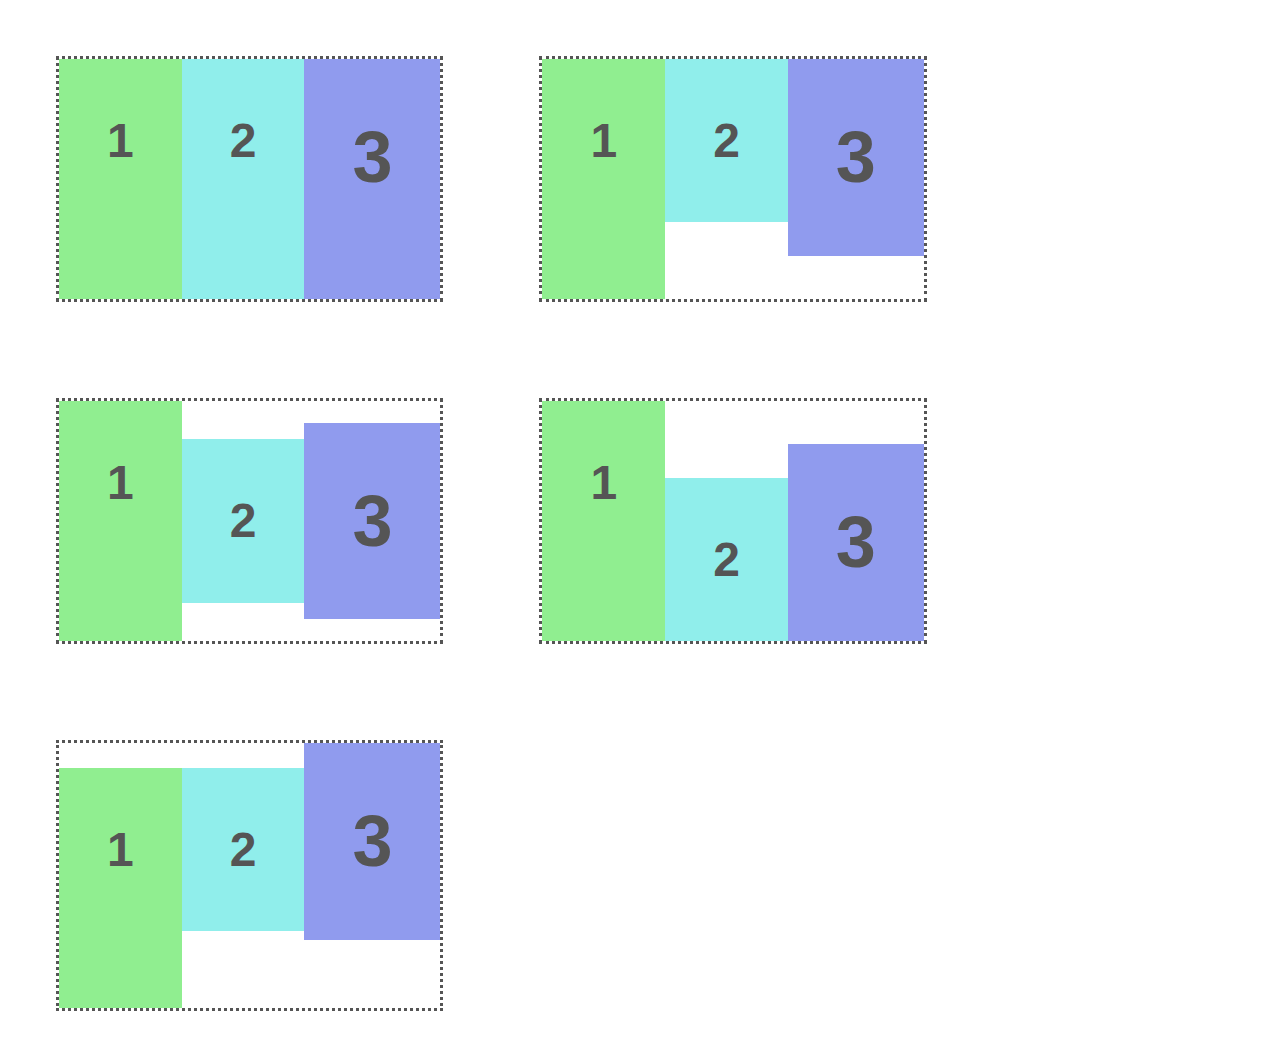
<file: kapitel_15/flexbox-align-items.html>
<!doctype html>
<html lang="de">
<head>
  <meta charset="UTF-8">
  <meta name="viewport" content="width=device-width, initial-scale=1">
  <title>Flexbox</title>
  <style>
    html {
      font: 300%/1.4 sans-serif;
    }
    body {
      background: #fff;
      color: #555;
    }
    section > div {
      padding: 1rem;
    }
    .eins {
      background-color: lightgreen;
      min-height: 3rem;
    }
    .zwei {
      background-color: #90eeeb;
    }
    .drei {
      background-color: #909bee;
      font-size: 1.5rem;
    }
    section {
      display: flex;
      flex-direction: row;
      margin: 1rem;
      max-width: 10rem;
      float: left;
      border: 3px dotted;
    }
    .flexstart {
     align-items: flex-start;
   }

   .center {
     align-items: center;
   }

   .flexend {
     align-items: flex-end;
   }

   .baseline {
     align-items: baseline;
   }
  </style>
</head>

<body>
  <section>
    <div class="eins"><strong>1</strong></div>
    <div class="zwei"><strong>2</strong></div>
    <div class="drei"><strong>3</strong></div>
  </section>

  <section class="flexstart">
    <div class="eins"><strong>1</strong></div>
    <div class="zwei"><strong>2</strong></div>
    <div class="drei"><strong>3</strong></div>
  </section>
  <section class="center">
    <div class="eins"><strong>1</strong></div>
    <div class="zwei"><strong>2</strong></div>
    <div class="drei"><strong>3</strong></div>
  </section>
  <section class="flexend">
    <div class="eins"><strong>1</strong></div>
    <div class="zwei"><strong>2</strong></div>
    <div class="drei"><strong>3</strong></div>
  </section>
  <section class="baseline">
    <div class="eins"><strong>1</strong></div>
    <div class="zwei"><strong>2</strong></div>
    <div class="drei"><strong>3</strong></div>
  </section>

</body>

</html>
</file>
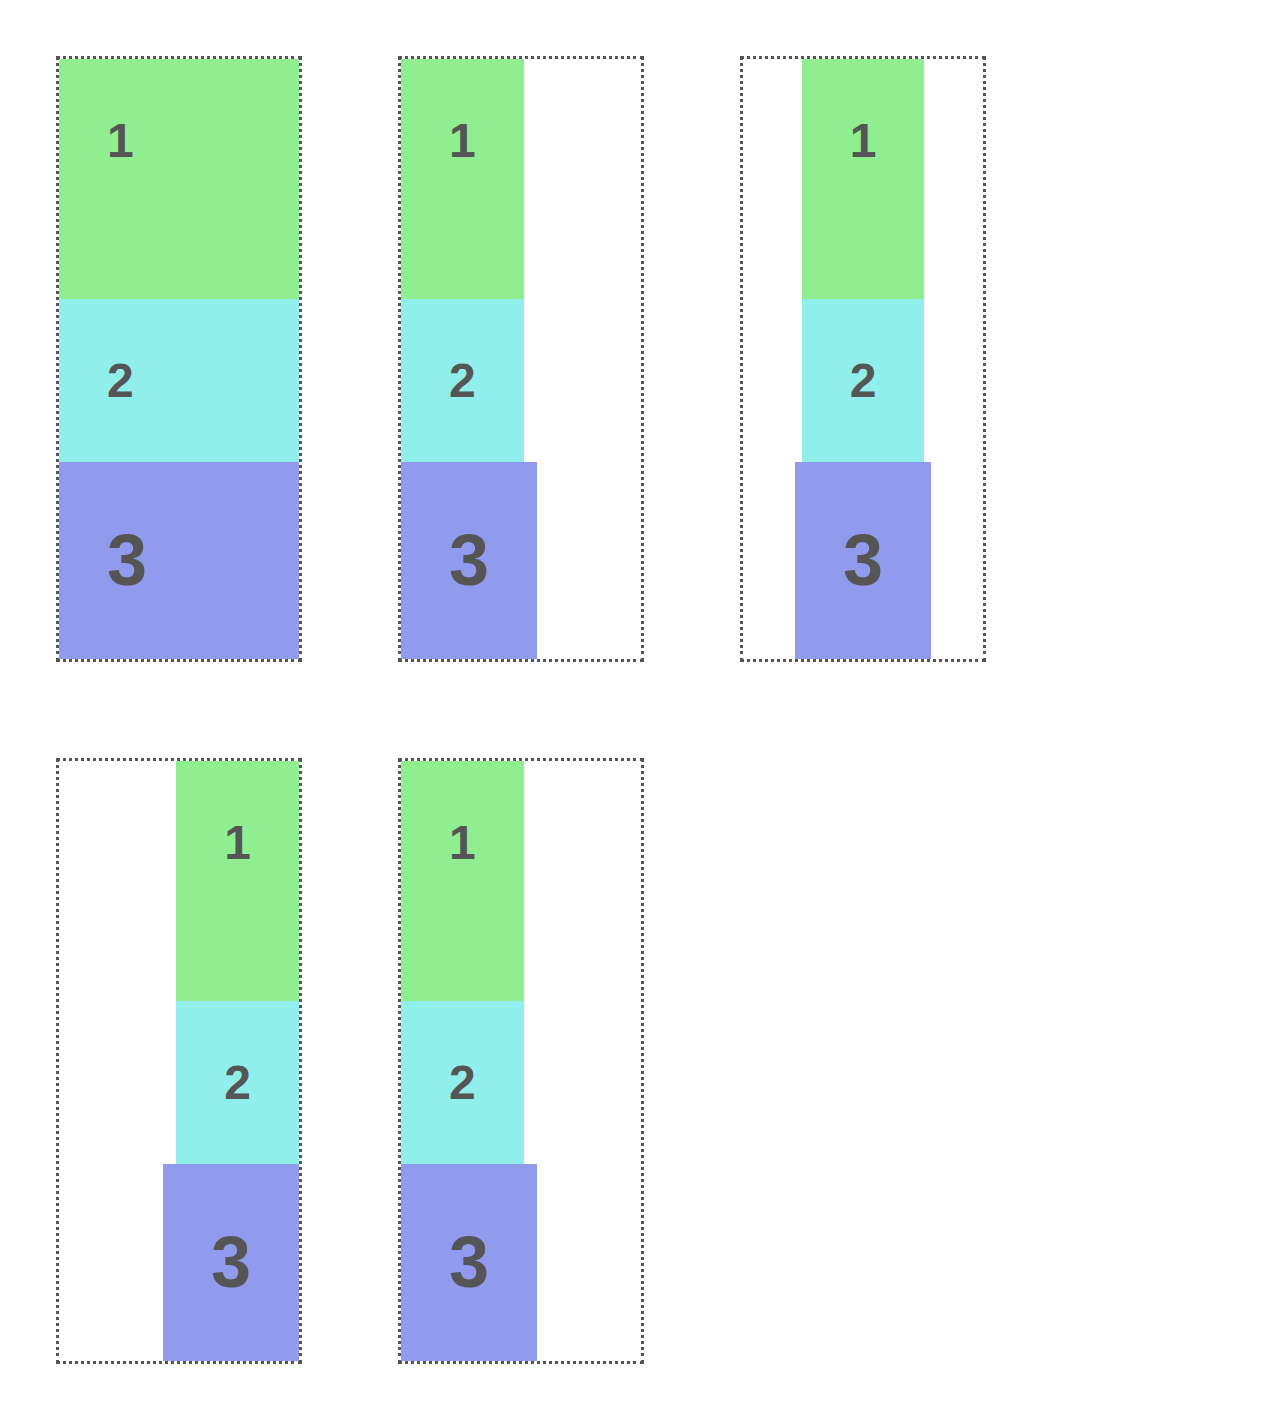
<file: kapitel_15/flexbox-align-items_2.html>
<!doctype html>
<html lang="de">
<head>
  <meta charset="UTF-8">
  <meta name="viewport" content="width=device-width, initial-scale=1">
  <title>Flexbox</title>
  <style>
    html {
      font: 300%/1.4 sans-serif;
    }
    body {
      background: #fff;
      color: #555;
    }
    section > div {
      padding: 1rem;
    }
    .eins {
      background-color: lightgreen;
      min-height: 3rem;
    }
    .zwei {
      background-color: #90eeeb;
    }
    .drei {
      background-color: #909bee;
      font-size: 1.5rem;
    }
    section {
      display: flex;
      flex-direction: column;
      margin: 1rem;
      min-width: 5rem;
      float: left;
      border: 3px dotted;
    }
    .flexstart {
     align-items: flex-start;
   }

   .center {
     align-items: center;
   }

   .flexend {
     align-items: flex-end;
   }

   .baseline {
     align-items: baseline;
   }
  </style>
</head>

<body>
  <section>
    <div class="eins"><strong>1</strong></div>
    <div class="zwei"><strong>2</strong></div>
    <div class="drei"><strong>3</strong></div>
  </section>

  <section class="flexstart">
    <div class="eins"><strong>1</strong></div>
    <div class="zwei"><strong>2</strong></div>
    <div class="drei"><strong>3</strong></div>
  </section>
  <section class="center">
    <div class="eins"><strong>1</strong></div>
    <div class="zwei"><strong>2</strong></div>
    <div class="drei"><strong>3</strong></div>
  </section>
  <section class="flexend">
    <div class="eins"><strong>1</strong></div>
    <div class="zwei"><strong>2</strong></div>
    <div class="drei"><strong>3</strong></div>
  </section>
  <section class="baseline">
    <div class="eins"><strong>1</strong></div>
    <div class="zwei"><strong>2</strong></div>
    <div class="drei"><strong>3</strong></div>
  </section>

</body>

</html>
</file>
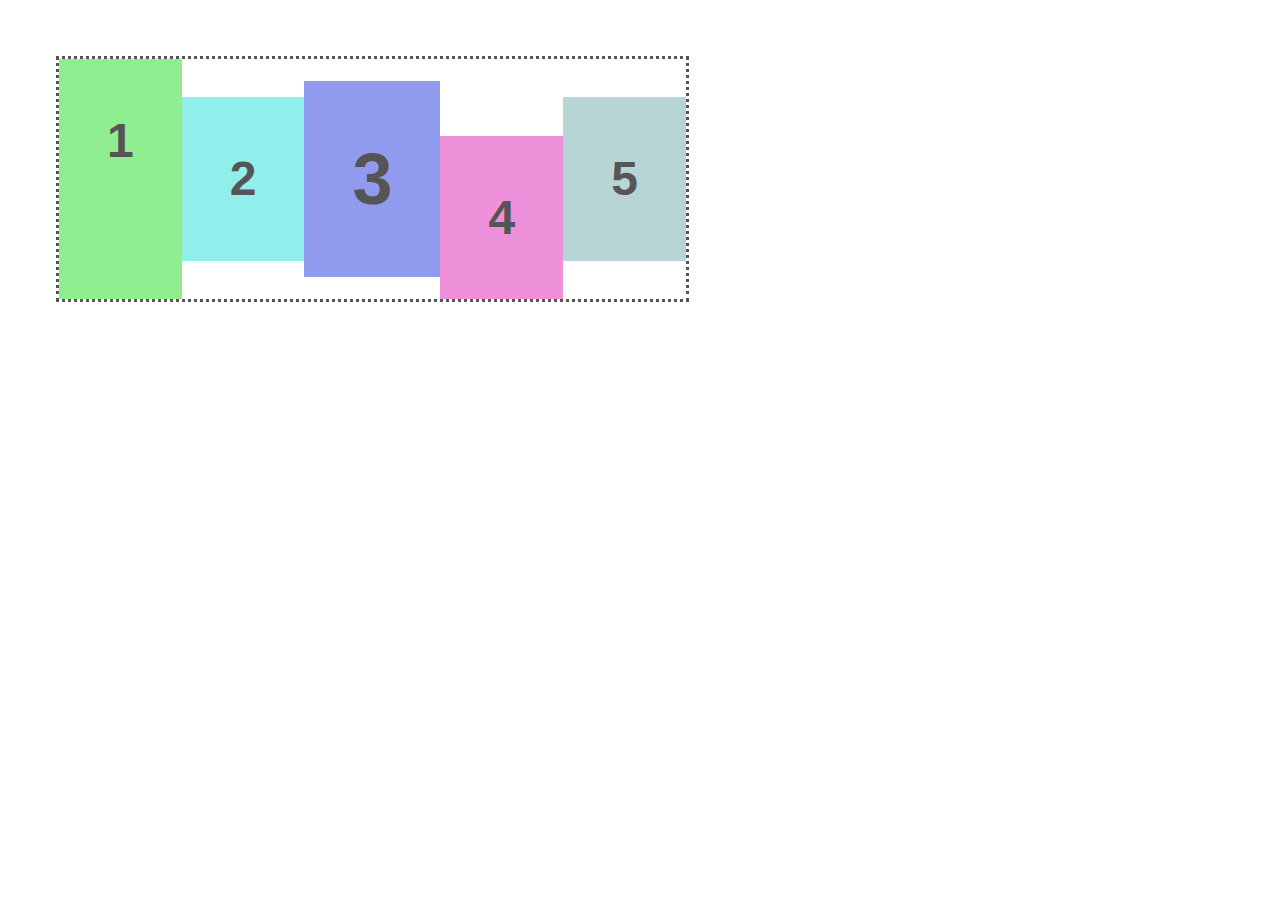
<file: kapitel_15/flexbox-align-items_align_self.html>
<!doctype html>
<html lang="de">
<head>
  <meta charset="UTF-8">
  <meta name="viewport" content="width=device-width, initial-scale=1">
  <title>Flexbox</title>
  <style>
    html {
      font: 300%/1.4 sans-serif;
    }

    body {
      background: #fff;
      color: #555;
    }

    section>div {
      padding: 1rem;
    }

    .eins {
      background-color: lightgreen;
      min-height: 3rem;
    }

    .zwei {
      background-color: #90eeeb;
    }

    .drei {
      background-color: #909bee;
      font-size: 1.5rem;
    }

    .vier {
      background-color: #ee90da;
    }

    .fuenf {
      background-color: #b8d5d6;
    }

    section {
      display: flex;
      flex-direction: row;
      margin: 1rem;
      max-width: 20rem;
      float: left;
      border: 3px dotted;
    }

    .center {
      align-items: center;
    }

    .vier {
      align-self: flex-end;
    }
  </style>
</head>

<body>


  <section class="center">
    <div class="eins"><strong>1</strong></div>
    <div class="zwei"><strong>2</strong></div>
    <div class="drei"><strong>3</strong></div>
    <div class="vier"><strong>4</strong></div>
    <div class="fuenf"><strong>5</strong></div>
  </section>

</body>

</html>
</file>
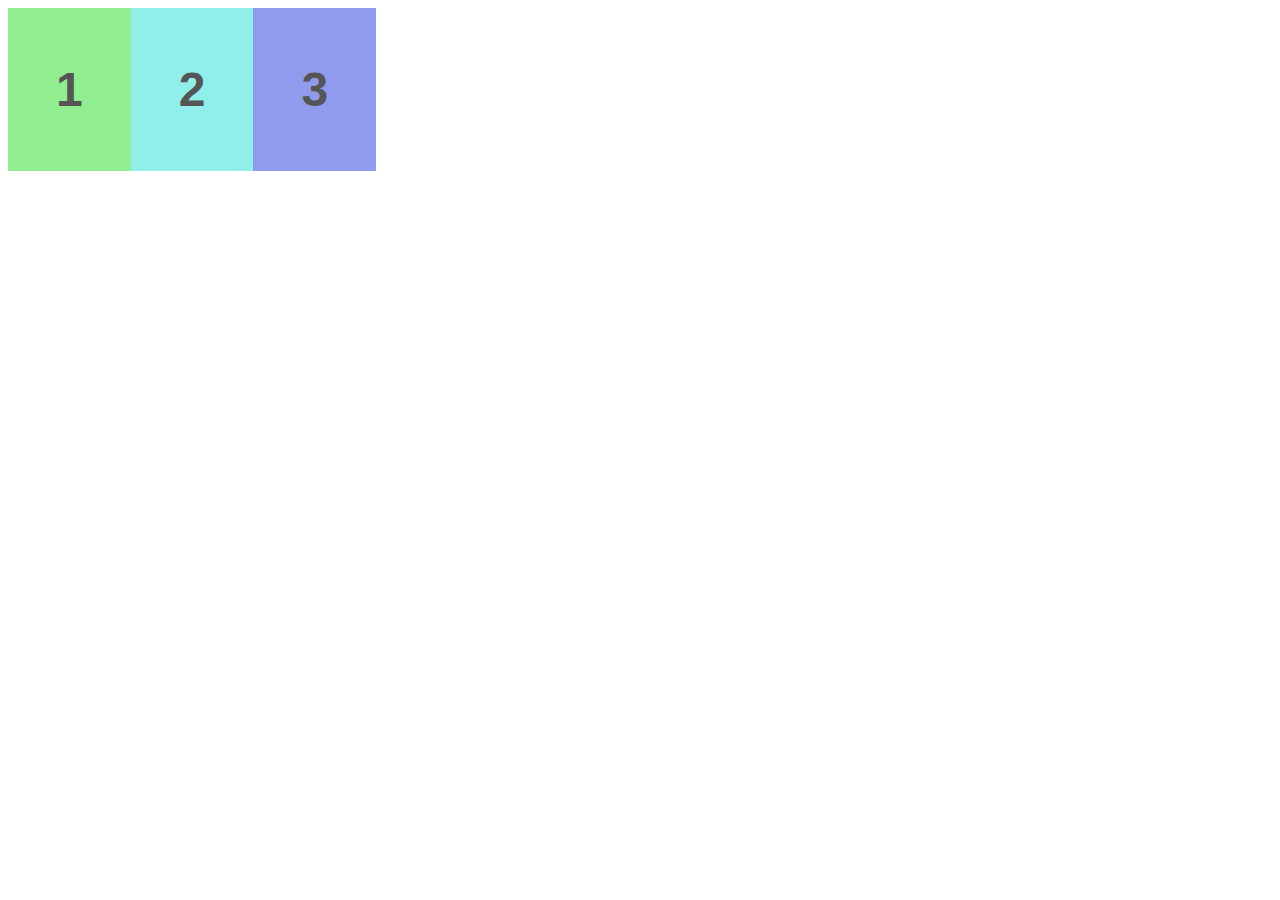
<file: kapitel_15/flexbox-einstieg.html>
<!doctype html>
<html lang="de">
<head>
  <meta charset="UTF-8">
  <meta name="viewport" content="width=device-width, initial-scale=1">
  <title>Flexbox</title>
  <style>
    html {
      font: 300%/1.4 sans-serif;
    }
    body {
      background: #fff;
      color: #555;
    }
    section > div {
      padding: 1rem;
    }
    .eins {
      background-color: lightgreen;
    }
    .zwei {
      background-color: #90eeeb;
    }
    .drei {
      background-color: #909bee;
    }
    section {
      display: flex;
      flex-direction: row;
    }
  </style>
</head>

<body>
  <section>
    <div class="eins"><strong>1</strong></div>
    <div class="zwei"><strong>2</strong></div>
    <div class="drei"><strong>3</strong></div>
  </section>

</body>
</html>
</file>
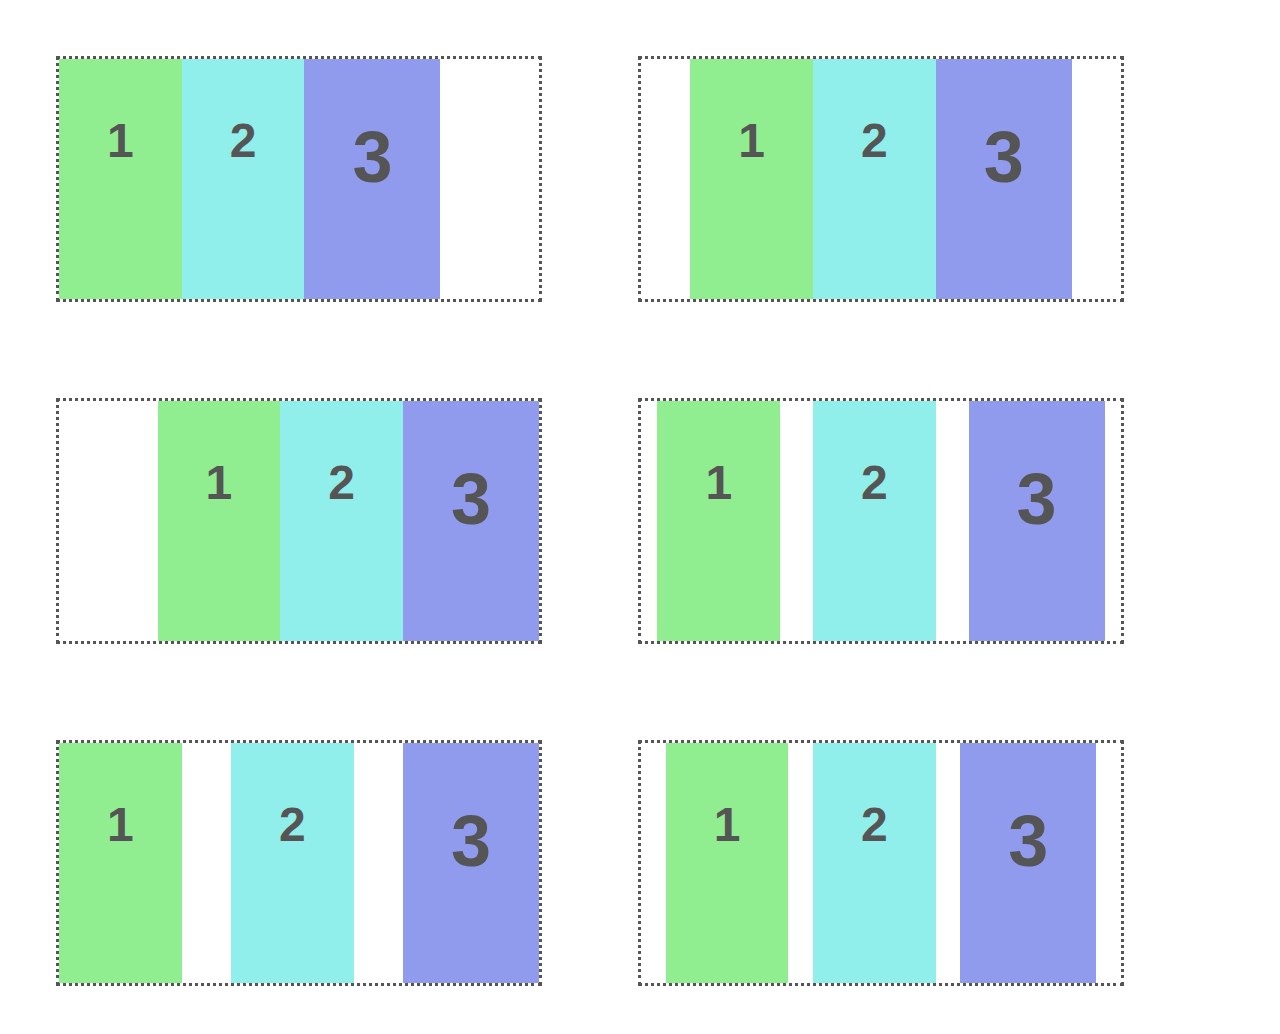
<file: kapitel_15/flexbox-justify-content.html>
<!doctype html>
<html lang="de">
<head>
  <meta charset="UTF-8">
  <meta name="viewport" content="width=device-width, initial-scale=1">
  <title>Flexbox</title>
  <style>
    html {
      font: 300%/1.4 sans-serif;
    }
    body {
      background: #fff;
      color: #555;
    }
    section > div {
      padding: 1rem;
    }
    .eins {
      background-color: lightgreen;
      min-height: 3rem;
    }
    .zwei {
      background-color: #90eeeb;
    }
    .drei {
      background-color: #909bee;
      font-size: 1.5rem;
    }
    section {
      display: flex;
      flex-direction: row;
      margin: 1rem;
      min-width: 10rem;
      float: left;
      border: 3px dotted;
    }
    .flexstart {
     justify-content: flex-start;
   }

   .center {
     justify-content: center;
   }

   .flexend {
     justify-content: flex-end;
   }
   .spacearound {
     justify-content: space-around;
   }
   .spacebetween {
     justify-content: space-between;
   }
   .spaceevenly {
     justify-content: space-evenly;
   }


  </style>
</head>

<body>


  <section class="flexstart">
    <div class="eins"><strong>1</strong></div>
    <div class="zwei"><strong>2</strong></div>
    <div class="drei"><strong>3</strong></div>
  </section>
  <section class="center">
    <div class="eins"><strong>1</strong></div>
    <div class="zwei"><strong>2</strong></div>
    <div class="drei"><strong>3</strong></div>
  </section>
  <section class="flexend">
    <div class="eins"><strong>1</strong></div>
    <div class="zwei"><strong>2</strong></div>
    <div class="drei"><strong>3</strong></div>
  </section>
  <section class="spacearound">
    <div class="eins"><strong>1</strong></div>
    <div class="zwei"><strong>2</strong></div>
    <div class="drei"><strong>3</strong></div>
  </section>
  <section class="spacebetween">
    <div class="eins"><strong>1</strong></div>
    <div class="zwei"><strong>2</strong></div>
    <div class="drei"><strong>3</strong></div>
  </section>
  <section class="spaceevenly">
    <div class="eins"><strong>1</strong></div>
    <div class="zwei"><strong>2</strong></div>
    <div class="drei"><strong>3</strong></div>
  </section>

</body>

</html>
</file>
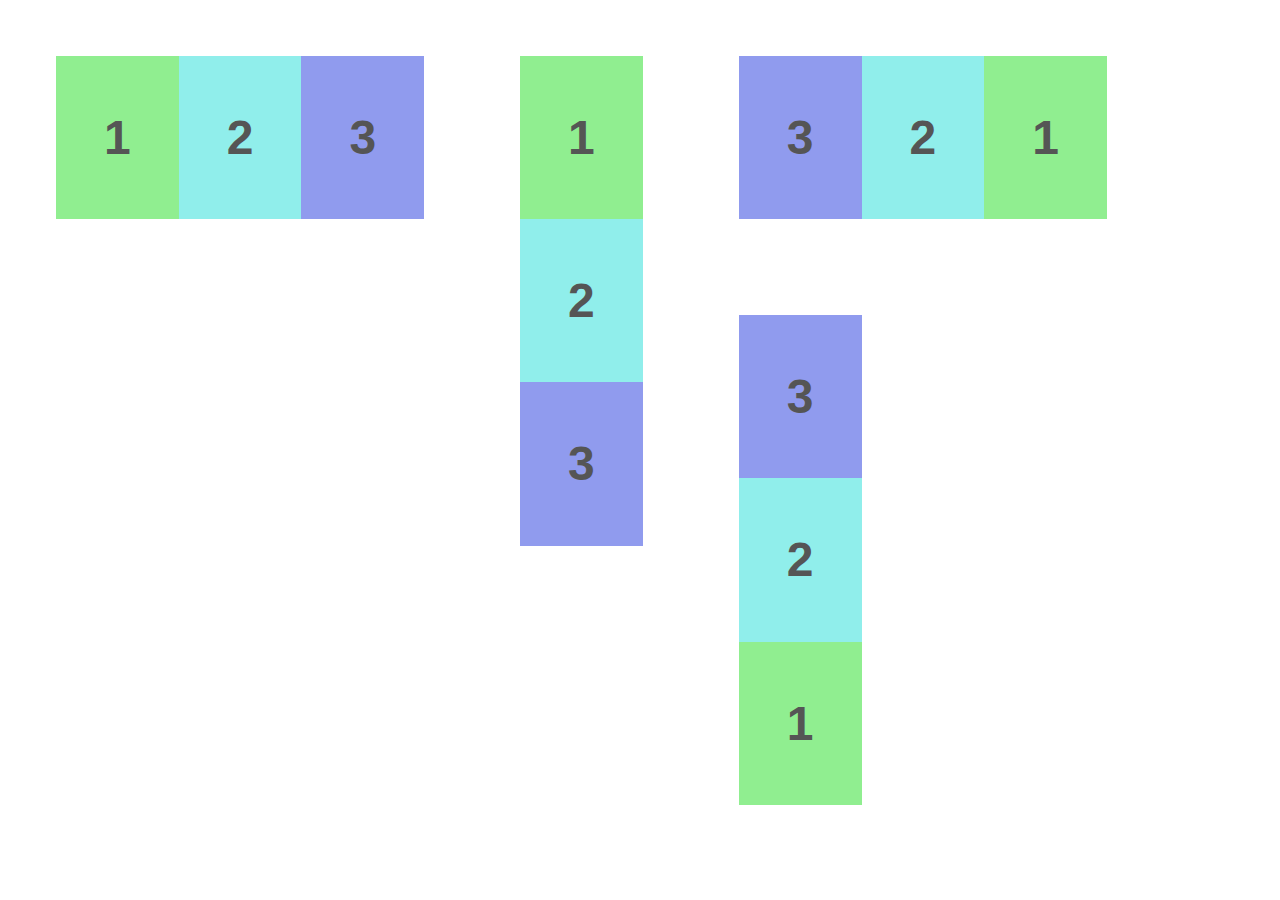
<file: kapitel_15/flexbox-richtungen.html>
<!doctype html>
<html lang="de">

<head>
  <meta charset="UTF-8">
  <meta name="viewport" content="width=device-width, initial-scale=1">
  <title>Flexbox</title>
  <style>
    html {
      font: 300%/1.4 sans-serif;
    }
    body {
      background: #fff;
      color: #555;
    }
    section > div {
      padding: 1rem;
    }
    .eins {
      background-color: lightgreen;
    }
    .zwei {
      background-color: #90eeeb;
    }
    .drei {
      background-color: #909bee;
    }
    section {
      display: flex;
      flex-direction: row;
      margin: 1rem;
      max-width: 10rem;
      float: left;
    }
    section:nth-child(2) {
      flex-direction: column;
    }
    section:nth-child(3) {
      flex-direction: row-reverse;
    }
    section:nth-child(4) {
      flex-direction: column-reverse;
    }
  </style>
</head>

<body>
  <section>
    <div class="eins"><strong>1</strong></div>
    <div class="zwei"><strong>2</strong></div>
    <div class="drei"><strong>3</strong></div>
  </section>
  <section>
    <div class="eins"><strong>1</strong></div>
    <div class="zwei"><strong>2</strong></div>
    <div class="drei"><strong>3</strong></div>
  </section>
  <section>
    <div class="eins"><strong>1</strong></div>
    <div class="zwei"><strong>2</strong></div>
    <div class="drei"><strong>3</strong></div>
  </section>
  <section>
    <div class="eins"><strong>1</strong></div>
    <div class="zwei"><strong>2</strong></div>
    <div class="drei"><strong>3</strong></div>
  </section>


</body>

</html>
</file>
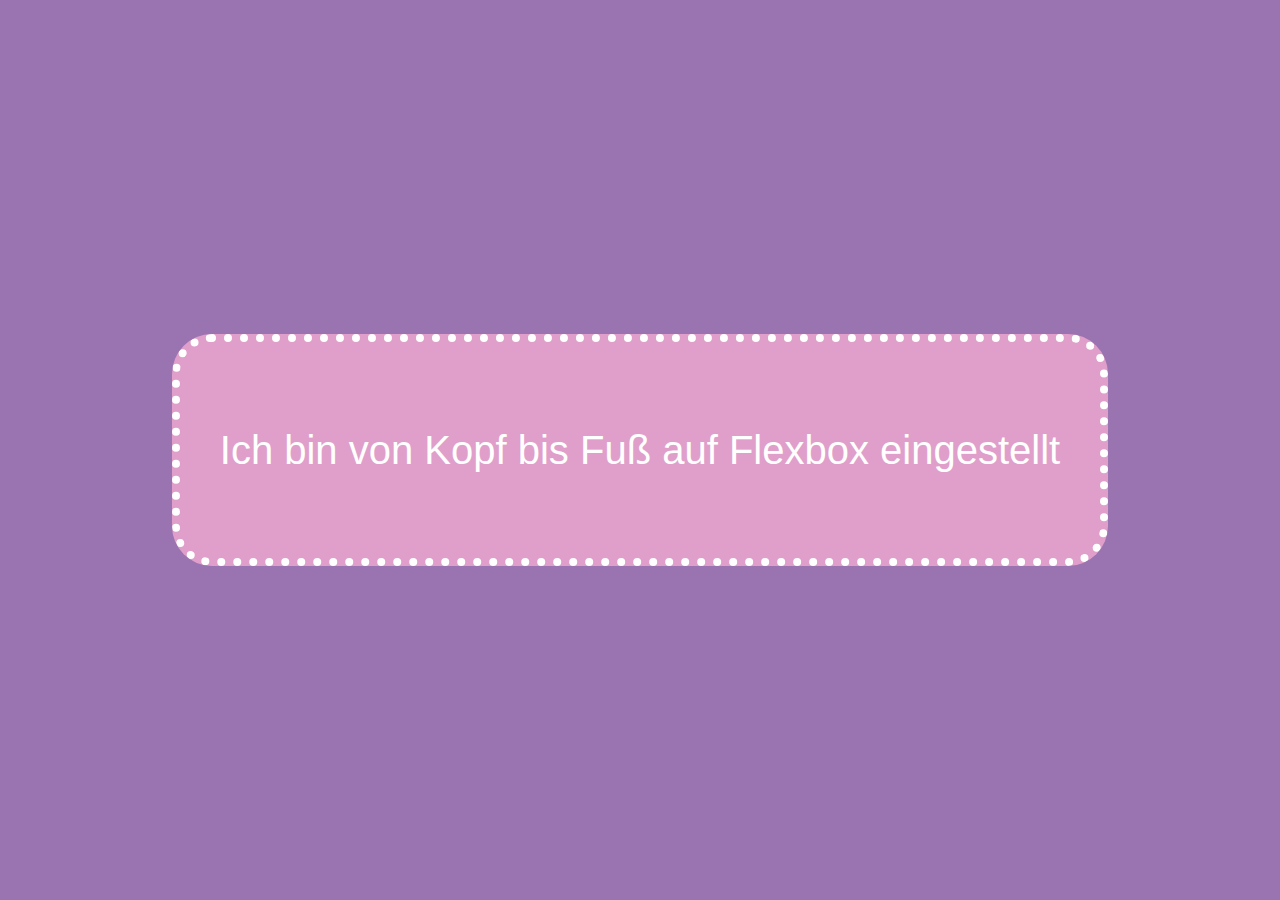
<file: kapitel_15/flexbox-zentrieren.html>
<!doctype html>
<html lang="de">
<head>
  <meta charset="UTF-8">
  <meta name="viewport" content="width=device-width, initial-scale=1">
  <title>Flexbox</title>
  <style>
    html {
      font: 250%/1.4 sans-serif;
    }
    body {
      color: white;
      margin: 0;
      background-color: #9a73b1;
      min-height: 100vh;
      display: flex;
      align-items: center;
      justify-content: center;
    }
    section {
       background-color: #df9fca;
       border: 0.2rem dotted;
       padding: 1rem;
       border-radius: 1rem;
    }
  </style>
</head>
<body>
  <section>
    <p>Ich bin von Kopf bis Fuß auf Flexbox eingestellt</p>
  </section>
</body>
</html>
</file>
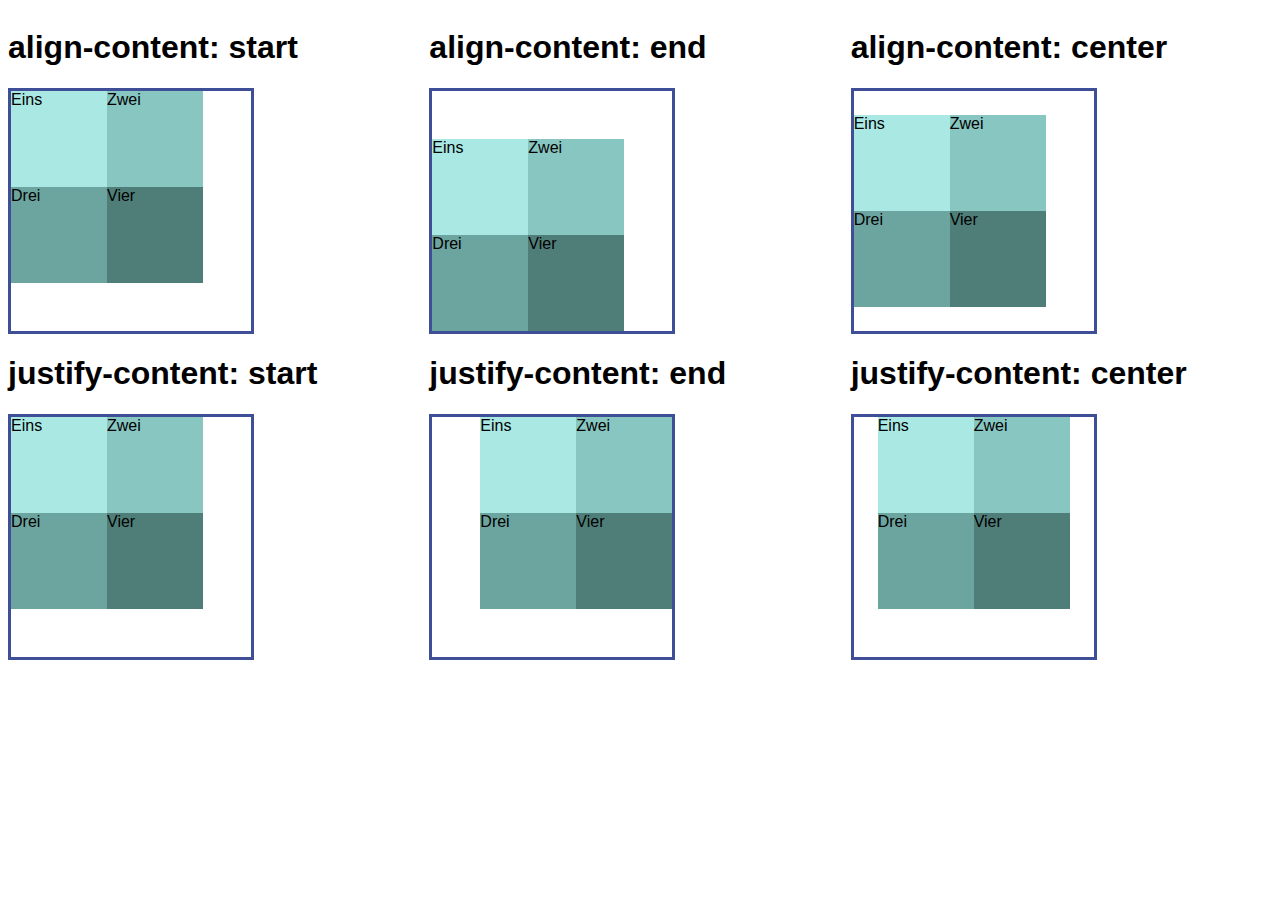
<file: kapitel_15/gridlayout_ausrichtungen_content.html>
<!doctype html>
<html lang="de">

<head>
	<meta charset="utf-8">
	<meta name="viewport" content="width=device-width, initial-scale=1.0">
	<title>Gridlayout</title>
	<style>
		body {
			font-family: sans-serif;
			display: grid;
			grid-template-columns: repeat(3, 1fr);
		}

		div {
			width: 15rem;
			height: 15rem;
			display: grid;
			grid-template-columns: 6rem 6rem;
			grid-template-rows: 6rem 6rem;
			border: 3px solid #3f4f97;
			background: white;
		}

		.align-content-start {
			align-content: start;
		}

		.align-content-end {
			align-content: end;
		}

		.align-content-center {
			align-content: center;
		}

		.justify-content-start {
			justify-content: start;
		}

		.justify-content-end {
			justify-content: end;
		}

		.justify-content-center {
			justify-content: center;
		}

		p {
			margin: 0;
		}

		p:nth-child(1) {
			background: #a9e8e3;
		}

		p:nth-child(2) {
			background: #87c6c1;
		}

		p:nth-child(3) {
			background: #6ca49f;
		}

		p:nth-child(4) {
			background: #4f7e79;
		}
	</style>
</head>

<body>
	<section>
		<h1>align-content: start</h1>
		<div class="align-content-start">
			<p>Eins</p>
			<p>Zwei</p>
			<p>Drei</p>
			<p>Vier</p>
		</div>
	</section>
	<section>
		<h1>align-content: end</h1>
		<div class="align-content-end">
			<p>Eins</p>
			<p>Zwei</p>
			<p>Drei</p>
			<p>Vier</p>
		</div>
	</section>
	<section>
		<h1>align-content: center</h1>
		<div class="align-content-center">
			<p>Eins</p>
			<p>Zwei</p>
			<p>Drei</p>
			<p>Vier</p>
		</div>
	</section>
	<section>
		<h1>justify-content: start</h1>
		<div class="justify-content-start">
			<p>Eins</p>
			<p>Zwei</p>
			<p>Drei</p>
			<p>Vier</p>
		</div>
	</section>
	<section>
		<h1>justify-content: end</h1>
		<div class="justify-content-end">
			<p>Eins</p>
			<p>Zwei</p>
			<p>Drei</p>
			<p>Vier</p>
		</div>
	</section>
	<section>
		<h1>justify-content: center</h1>
		<div class="justify-content-center">
			<p>Eins</p>
			<p>Zwei</p>
			<p>Drei</p>
			<p>Vier</p>
		</div>
	</section>
</body>

</html>
</file>
